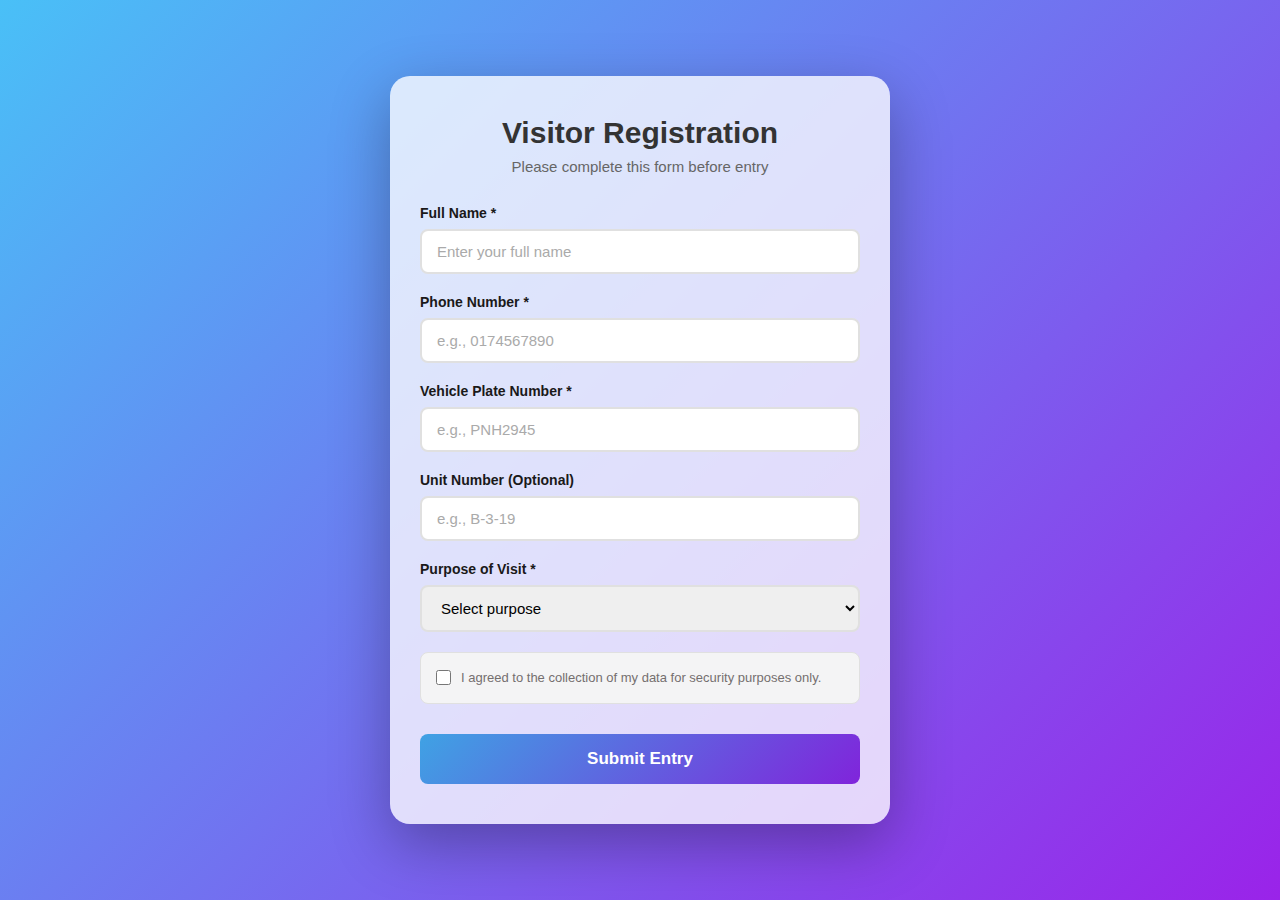
<file: index.html>
<!DOCTYPE html>
<html lang="en">
<head>
    <meta charset="UTF-8">
    <meta name="viewport" content="width=device-width, initial-scale=1.0">
    <title>Visitor Management System</title>
    <link rel="stylesheet" href="styles.css">
</head>
<body>
    <div class="container">
        <div class="header">
            <h1>Visitor Registration</h1>
            <p class="subtitle">Please complete this form before entry</p>
        </div>

        <form id="visitorForm" class="registration-form">
            <div class="form-group">
                <label for="visitorName">Full Name *</label>
                <input
                type="text"
                id="visitorName"
                name="visitorName"
                required
                placeholder="Enter your full name"
            >
            </div>

            <div class="form-group">
                <label for="phoneNumber">Phone Number *</label>
                <input
                type="tel"
                id="phoneNumber"
                name="phoneNumber"
                required
                placeholder="e.g., 0174567890"
                pattern="[0-9]{10,11}"
                >
            </div>

            <div class="form-group">
                <label for="plateNumber">Vehicle Plate Number *</label>
                <input
                type="text"
                id="plateNumber"
                name="plateNumber"
                required
                placeholder="e.g., PNH2945"
                style="text-transform: toUppercase;"
                >
            </div>

            <div class="form-group">
                <label for="unitNumber">Unit Number (Optional)</label>
                <input
                type="text"
                id="=unitNumber"
                name="unitNumber"
                placeholder="e.g., B-3-19"
                >
            </div>

            <div class="form-group">
                <label for="visitPurpose">Purpose of Visit *</label>
                <select id="visitPurpose" name="visitPurpose" required>
                    <option value="">Select purpose</option>
                    <option value="food-delivery">Food Delivery</option>
                    <option value="parcel-delivery">Parcel Delivery</option>
                    <option value="visiting-resident">Visiting Resident</option>
                    <option value="service-provider">Service Provider</option>
                    <option value="service-provider">Wedding Event / Party / Any Ceremony Event</option>
                    <option value="other">Other</option>
                </select>
            </div>

            <div class="consent-box">
                <label class="checkbox-label">
                    <input type="checkbox" id="consent" name="consent" required>
                    <span>I agreed to the collection of my data for security purposes only.</span>
                </label>
            </div>

            <button type="submit" class="submit-btn" id="submitBtn">
                Submit Entry
            </button>
        </form>

        <div id="successMessage" class="success-message" style="display: none;">
            <div class="success-icon">✓</div>
            <h2>Registration Successful!</h2>
            <p>You may proceed when gate opens. Thank you!</p>
            <p class="entry-time" id="entryTime"></p>
        </div> 
    </div>

    <script src="script.js"></script>
</body>

</html>
</file>
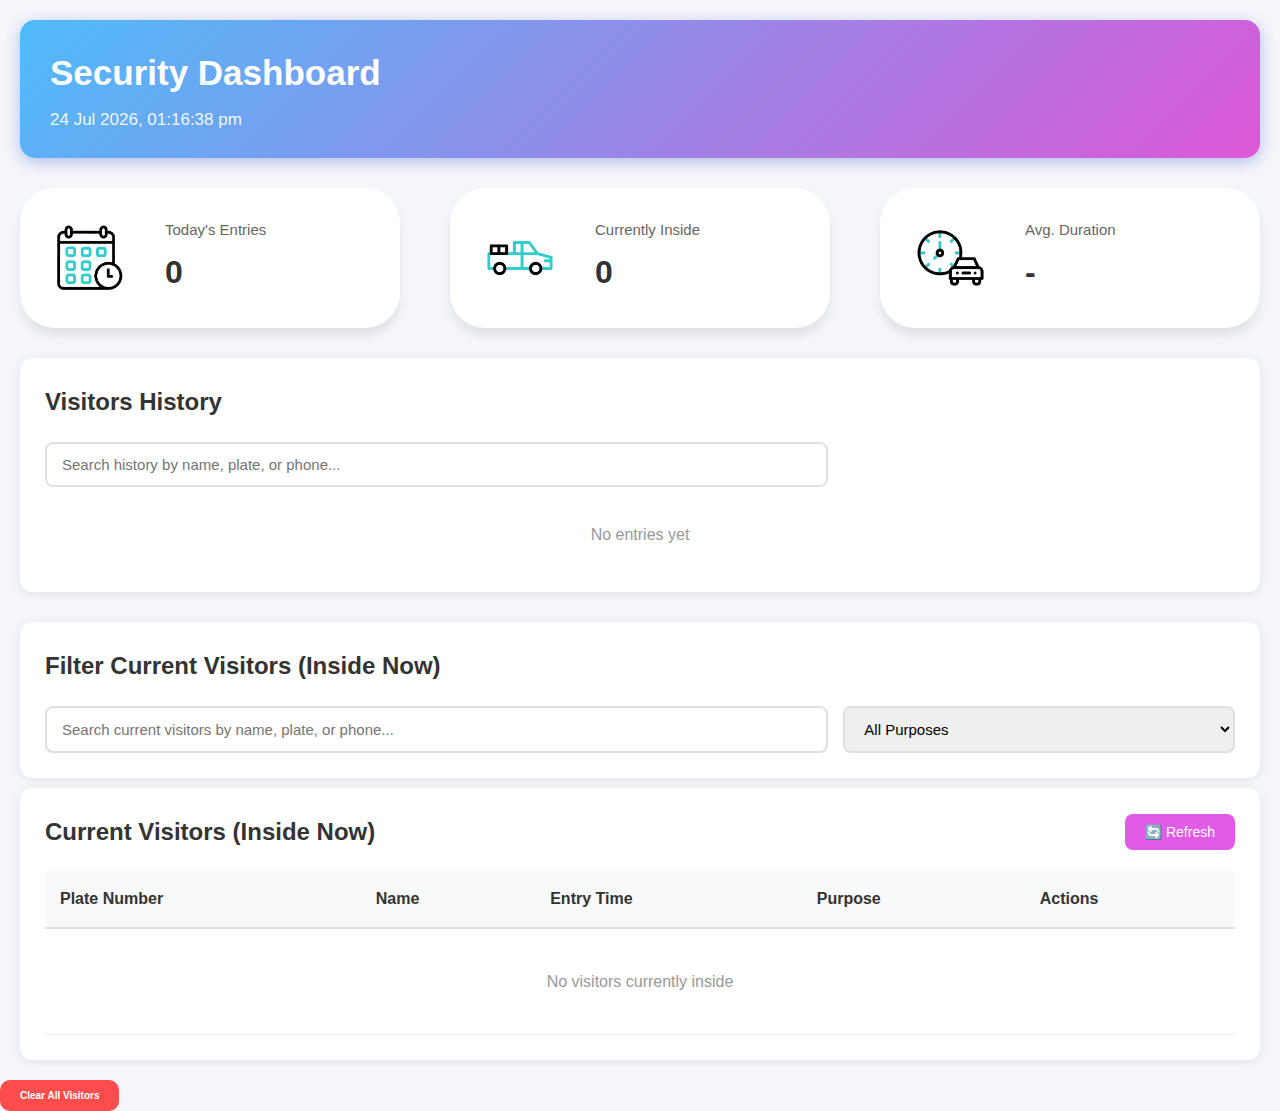
<file: dashboard.html>
<!DOCTYPE html>
<html lang="en">
<head>
    <meta charset="UTF-8">
    <meta name="viewport" content="width=device-width, initial-scale=1.0">
    <title>Security Dashboard</title>
    <link rel="stylesheet" href="dashboard.css">
</head>
<body>
    <div class="dashboard-container">
        <!-- Header -->
        <header class="dashboard-header">
            <div class="header-left">
                <h1>Security Dashboard</h1>
                <p class="current-time" id="currentTime"></p>
            </div>
            <div class="header-right">
            </div>
        </header>

        <!-- Stats Cards -->
        <div class="stats-container">
            <div class="stat-card">
                <div class="image-stack">
                <img src="images/calendar-static.png" class="static">
                <img src="images/calendar-animated.gif" class="gif">
            </div>
                <div class="stat-info">
                    <h3>Today's Entries</h3>
                    <p class="stat-number" id="todayEntries">0</p>
                </div>
            </div>
            <div class="stat-card">
                <div class="image-stack">
                <img src="images/vehicle-static.png" class="static">
                <img src="images/vehicle-animated.gif" class="gif">
            </div>
                <div class="stat-info">
                    <h3>Currently Inside</h3>
                    <p class="stat-number" id="currentInside">0</p>
                </div>
            </div>
            <div class="stat-card">
                <div class="image-stack">
                <img src="images/average-static.png" class="static">
                <img src="images/average-animated.gif" class="gif">
            </div>
                <div class="stat-info">
                    <h3>Avg. Duration</h3>
                    <p class="stat-number" id="avgDuration">-</p>
                </div>
            </div>
        </div>

        <!-- Notifications Section -->
        <div class="notifications-section">
            <h2>Visitors History</h2>
            <div class="search-controls" style="margin-bottom: 15px;" >
                <input
                    type="text"
                    id="historySearch" 
                    placeholder="Search history by name, plate, or phone..."
                    class="search-input"
                >
            </div>
            <div class="notifications-list" id="notificationsList">
                <!-- Notifications will be dynamically added here -->
            </div>
        </div>

        <!-- Search and Filter -->
        <div class="search-section">
            <h2>Filter Current Visitors (Inside Now)</h2>
            <div class="search-controls">
                <input 
                    type="text" 
                    id="searchInput" 
                    placeholder="Search current visitors by name, plate, or phone..."
                    class="search-input"
                >
                <select id="purposeFilter" class="filter-select">
                    <option value="">All Purposes</option>
                    <option value="food-delivery">Food Delivery</option>
                    <option value="parcel-delivery">Parcel Delivery</option>
                    <option value="visiting-resident">Visiting Resident</option>
                    <option value="service-provider">Service Provider</option>
                    <option value="service-provider">Wedding Event / Party / Any Ceremony Event</option>
                    <option value="other">Other</option>
                </select>
            </div>
        </div>
    
        <!-- Visitor Records Table -->
        <div class="records-section">
            <div class="records-header">
                <h2>Current Visitors (Inside Now)</h2>
                <button class="refresh-btn" id="refreshBtn">🔄 Refresh</button>
            </div>
            <div class="table-container">
                <table class="visitors-table">
                    <thead>
                        <tr>
                            <th>Plate Number</th>
                            <th>Name</th>
                            <th>Entry Time</th>
                            <th>Purpose</th>
                            <th>Actions</th>
                        </tr>
                    </thead>
                    <tbody id="visitorsTableBody">
                        <!-- Records will be dynamically added here -->
                    </tbody>
                </table>
            </div>
        </div>
    </div>

    <!-- Modal for Visitor Details -->
    <div class="modal" id="detailsModal">
        <div class="modal-content">
            <div class="modal-header">
                <h2>Visitor Details</h2>
                <button class="close-btn" id="closeModal">&times;</button>
            </div>
            <div class="modal-body" id="modalBody">
                <!-- Details will be populated here -->
            </div>
            <div class="modal-footer" id="modalFooter">
                <!-- Check out button will appear here if visitor is still inside -->
            </div>
        </div>
    </div>

    <button onclick="clearVisitorLogs()" class="delete-btn">
    Clear All Visitors
</button>

    <script src="dashboard.js"></script>
</body>

</html>
</file>
<file: styles.css>
/* Base Styles */
*{
    margin: 0;
    padding: 0;
    box-sizing: border-box;
}

body {
    font-family: 'Segoe UI', Tahoma, Geneva, Verdana, sans-serif;
    background: linear-gradient(135deg, #49c0f7 0%, #9a23e9 100%);
    min-height: 100vh;
    display: flex;
    justify-content: center;
    align-items: center;
    padding: 20px;
}

/* Container */
.container {
    background: rgba(255, 255, 255, 0.781);
    border-radius: 20px;
    box-shadow: 0 20px 60px rgba(0, 0, 0, 0.3);
    max-width: 500px;
    width: 100%;
    padding: 40px 30px;
    animation: slideUp 0.5s ease-out;
}

@keyframes slideUp {
    from {
        opacity: 0;
        transform: translateY(30px);
    }
    to {
        opacity: 1;
        transform: translateY(0);
    }
}

/* Header */
.header {
    text-align: center;
    margin-bottom: 30px;
}

.header h1 {
    color: #333;
    font-size: 30px;
    margin-bottom: 8px;
}

.subtitle {
    color: #666;
    font-size: 15px;
}

/* Form Styles */
.registration-form {
    display: flex;
    flex-direction: column;
    gap: 20px;
}

.form-group {
    display: flex;
    flex-direction: column;
}

.form-group label {
    color: #1a1919;
    font-weight: 600;
    margin-bottom: 8px;
    font-size: 14px;
}

.form-group input,
.form-group select {
    padding: 12px 15px;
    border: 2px solid #e0e0e0;
    border-radius: 8px;
    font-size: 15px;
    transition: all 0.3s ease;
    outline: none;
}

.form-group input:focus,
.form-group select:focus {
    border-color: #667eea;
    box-shadow: 0 0 0 3px rgba(102, 126, 234, 0.1);
}

.form-group input::placeholder {
    color: #aaa;
}

/* Consent box */
.consent-box {
    background: #f4f4f5;
    padding: 15px;
    border-radius: 8px;
    border: 1px solid #e0e0e0;
}

.checkbox-label {
    display: flex;
    align-items: flex-start;
    gap: 10px;
    cursor: pointer;
    font-size: 13px;
    color: #746f6f;
    line-height: 1.5;
}

.checkbox-label input[type="checkbox"] {
    margin-top: 2px;
    cursor: pointer;
    width: 15px;
    height: 15px;
}

/* Submit Button */
.submit-btn {
    background: linear-gradient(135deg, #3fa2e4 0%, #8024db 100%);
    color: white;
    padding: 15px;
    border: none;
    border-radius: 8px;
    font-size: 17px;
    font-weight: 600;
    cursor: pointer;
    transition: all 0.9s ease;
    margin-top: 10px;
}

.submit-btn:hover {
    transform: translateY(-2px);
    box-shadow: 0 8px 20px rgba(71, 89, 170, 0.4)
}

.submit-btn:active {
    transform: translateY(0);
}

.submit-btn:disabled {
    background: #ccc;
    cursor: not-allowed;
    transform: none;
}

/* Success Message */
.success-message {
    text-align: center;
    animation: fadeIn 0.9s ease-out;
}

@keyframes fadeIn {
    from {
        opacity: 0;
        transform: scale(0.9);
    }
    to {
        opacity: 1;
        transform: scale(1);
    }
}

.success-icon {
    width: 80px;
    height: 80px;
    background: linear-gradient(135deg, #667eea 0%, #764ba2 100%);
    border-radius: 50%;
    display: flex;
    align-items: center;
    justify-content: center;
    font-size: 48px;
    color: white;
    margin: 0 auto 20px;
}

.success-message h2 {
    color: #333;
    margin-bottom: 10px;
}

.success-message p {
    color: #666;
    font-size: 15px;
    margin-bottom: 8px;
}

.entry-time {
    color: #667eea;
    font-weight: 600;
    font-size: 14px;
}

/* Responsive Design */
@media (max-width: 600px) {
    .container {
        padding: 30px 20px;
    }

    .header h1 {
        font-size: 24px;
    }

    .form-group input,
    .form-group select {
        font-size: 14px;
    }
}
</file>
<file: dashboard.css>
/* Base Styles */
* {
    margin: 0;
    padding: 0;
    box-sizing: border-box;
}

body {
    font-family: 'Segoe UI', Tahoma, Geneva, Verdana, sans-serif;
    background: #f5f6fa;
    color: #333;
    line-height: 1.6;
}

/* Dashboard Container */
.dashboard-container {
    max-width: 1400px;
    margin: 0 auto;
    padding: 20px;
}

/* Header */
.dashboard-header {
    background: linear-gradient(135deg, #4ebbfa 0%, #dd57d6 100%);
    color: white;
    padding: 25px 30px;
    border-radius: 15px;
    display: flex;
    justify-content: space-between;
    align-items: center;
    margin-bottom: 30px;
    box-shadow: 0 4px 15px rgba(24, 57, 202, 0.3);
}

.dashboard-header:hover {
    transform: translateY(2px);
}

.header-left h1 {
    font-size: 35px;
    margin-bottom: 5px;
}

.current-time {
    font-size: 17px;
    opacity: 0.9;
}

/* Stats Cards */
.stats-container {
    display: grid;
    grid-template-columns: repeat(auto-fit, minmax(250px, 1fr));
    gap: 50px;
    margin-bottom: 30px;
}

.stat-card {
  display: flex;
  align-items: center;
  gap: 30px;
  cursor: pointer;
}

/* This stacks the images on top of each other */
.image-stack {
  position: relative;
  width: 90px;
  height: 90px;
}

.image-stack img {
  position: absolute;
  top: 0;
  left: 0;
  width: 100%;
}

/* Hide the GIF by default */
.gif {
  opacity: 0;
  transition: opacity 0.3s;
}

/* When the CARD is hovered, show the GIF */
.stat-card:hover .gif {
  opacity: 1;
}

.stat-card {
    background: white;
    padding: 25px;
    border-radius: 35px;
    display: flex;
    align-items: center;
    gap: 30px;
    box-shadow: 0 8px 10px rgba(0, 0, 0, 0.08);
    transition: transform 0.2s, box-shadow 0.2s;
}

.stat-card:hover {
    transform: translateY(-5px);
    box-shadow: 0 5px 20px rgba(0, 0, 0, 0.12);
}

.stat-icon {
    font-size: 40px;
    width: 70px;
    height: 70px;
    background: linear-gradient(135deg, #66dbea 0%, #764ba2 100%);
    border-radius: 12px;
    display: flex;
    align-items: center;
    justify-content: center;
}

.stat-info h3 {
    font-size: 15px;
    color: #666;
    font-weight: 500;
    margin-bottom: 5px;
}

.stat-number {
    font-size: 32px;
    font-weight: 700;
    color: #333;
}

/* Visitors History Section */
.notifications-section {
    background: white;
    padding: 25px;
    border-radius: 12px;
    margin-bottom: 30px;
    box-shadow: 0 2px 10px rgba(0, 0, 0, 0.08);
}

.notifications-section h2 {
    margin-bottom: 20px;
    color: #333;
}

.notifications-list {
    display: flex;
    flex-direction: column;
    gap: 10px;
    max-height: 300px;
    overflow-y: auto;
}

.notification-item {
    background: #f8f9fa;
    padding: 15px;
    border-radius: 8px;
    border-left: 4px solid #667eea;
    display: flex;
    justify-content: space-between;
    align-items: center;
    animation: slideIn 0.3s ease-out;
}

.notification-item.new {
    background: #e8f0fe;
    border-left-color: #4CAF50;
}

@keyframes slideIn {
    from {
        opacity: 0;
        transform: translateX(-20px);
    }
    to {
        opacity: 1;
        transform: translateX(0);
    }
}

.notification-info {
    flex: 1;
}

.notification-plate {
    font-weight: 700;
    font-size: 16px;
    color: #333;
    margin-bottom: 5px;
}

.notification-time {
    font-size: 16px;
    color: #666;
}

.view-details-btn {
    background: #02a2ff;
    color: rgb(255, 255, 255);
    border: none;
    padding: 8px 15px;
    border-radius: 6px;
    cursor: pointer;
    font-size: 14px;
    transition: background 0.2s;
}

.view-details-btn:hover {
    background: #a8a8ac;
}

/* Search Section for Filter Current Visitors */
.search-section {
    background: white;
    padding: 25px;
    border-radius: 12px;
    margin-bottom: 10px;
    box-shadow: 0 2px 10px rgba(0, 0, 0, 0.08);
}

.search-section h2 {
    margin-bottom: 20px;
}

.search-controls {
    display: grid;
    grid-template-columns: 2fr 1fr;
    gap: 15px;
}

.search-input,
.filter-select {
    padding: 12px 15px;
    border: 2px solid #e0e0e0;
    border-radius: 8px;
    font-size: 15px;
    outline: none;
    transition: border-color 0.3s;
}

.search-input:focus,
.filter-select:focus {
    border-color: #667eea;
}

/* Records Section for Current Visitors */
.records-section {
    background: white;
    padding: 25px;
    border-radius: 12px;
    box-shadow: 0 2px 10px rgba(0, 0, 0, 0.08);
}

.records-header {
    display: flex;
    justify-content: space-between;
    align-items: center;
    margin-bottom: 20px;
}

.refresh-btn {
    background: #e25be7;
    color: white;
    border: none;
    padding: 10px 20px;
    border-radius: 8px;
    cursor: pointer;
    font-size: 14px;
    transition: background 0.2s;
}

.refresh-btn:hover {
    background: #5568d3;
}

/* Table Styles */
.table-container {
    overflow-x: auto;
}

.visitors-table {
    width: 100%;
    border-collapse: collapse;
}

.visitors-table th {
    background: #f8f9fa;
    padding: 15px;
    text-align: left;
    font-weight: 600;
    color: #333;
    border-bottom: 2px solid #e0e0e0;
}

.visitors-table td {
    padding: 15px;
    border-bottom: 1px solid #f0f0f0;
}

.visitors-table tbody tr:hover {
    background: #f8f9fa;
}

/* Checked out border style for every notification */
.notification-item {
    border-left: 4px solid #dd7575; /* Default gray */
    opacity: 0.7;
    padding: 10px;
    margin-bottom: 8px;
    transition: all 0.3s ease;
}

/*  Border style for those who have 'entered' */
.notification-item.status-entered {
    border-left: 4px solid #81db81; /* Green */
    opacity: 1;
}

/* The Status Badge checked out and inside */
.status-badge {
    color: rgb(255, 255, 255);
    padding: 1px 5px;
    border-radius: 5px;
    font-size: 5px;
    margin-left: 5px;
    background: #b96969; /* Default red */
}

.status-badge.inside {
    background: #4bb64f; /* Green for Inside */
}

.status-badge {
    display: inline-block;
    padding: 5px 12px;
    border-radius: 15px;
    font-size: 12px;
    font-weight: 600;
}

.status-badge.entered {
    background: #69cc6c;
    color: white;
}

.status-badge.exited {
    background: #bb6868;
    color: white;
}

.delete-btn {
    background-color: #ff4d4d;
    color: white;
    border: none;
    padding: 10px 20px;
    border-radius: 10px;
    cursor: pointer;
    font-weight: bold;
    font-size: 10px;
    
}

.delete-btn:hover {
    background-color: #cc0000;
}

/* Modal Styles */
.modal {
    display: none;
    position: fixed;
    top: 0;
    left: 0;
    width: 100%;
    height: 100%;
    background: rgba(0, 0, 0, 0.5);
    z-index: 1000;
    align-items: center;
    justify-content: center;
}

.modal.active {
    display: flex;
}

.modal-content {
    background: rgb(228, 223, 223);
    border-radius: 12px;
    max-width: 500px;
    width: 90%;
    max-height: 80vh;
    overflow-y: auto;
    animation: modalSlideIn 0.3s ease-out;
}

@keyframes modalSlideIn {
    from {
        opacity: 0;
        transform: translateY(-50px);
    }
    to {
        opacity: 1;
        transform: translateY(0);
    }
}

.modal-header {
    padding: 20px 25px;
    border-bottom: 1px solid #dad3d3;
    display: flex;
    justify-content: space-between;
    align-items: center;
}

.close-btn {
    background: none;
    border: none;
    font-size: 28px;
    cursor: pointer;
    color: #3b3737;
    line-height: 1;
}

.close-btn:hover {
    color: #9c1313;
}

.modal-body {
    padding: 25px;
}

.modal-footer {
    padding: 20px 25px;
    border-top: 1px solid #d4cfcf;
    display: flex;
    justify-content: flex-end;
    gap: 10px;
}

.modal-checkout-btn {
    background: #be4949;
    color: white;
    border: none;
    padding: 12px 24px;
    border-radius: 8px;
    font-size: 15px;
    font-weight: 600;
    cursor: pointer;
    transition: background 0.2s;
}

.modal-checkout-btn:hover {
    background: #e90303;
}

.modal-checkout-btn:disabled {
    background: #ccc;
    cursor: not-allowed;
}



.detail-row {
    margin-bottom: 20px;
}

.detail-label {
    font-weight: 600;
    color: #666;
    font-size: 13px;
    margin-bottom: 5px;
}

.detail-value {
    font-size: 16px;
    color: #333;
}

/* Responsive Design */
@media (max-width: 768px) {
    .search-controls {
        grid-template-columns: 1fr;
    }

.stats-container {
        grid-template-columns: 1fr;
    }

.dashboard-header {
        flex-direction: column;
        gap: 15px;
        text-align: center;
    }

.records-header {
        flex-direction: column;
        gap: 15px;
        align-items: flex-start;
    }
}
</file>
